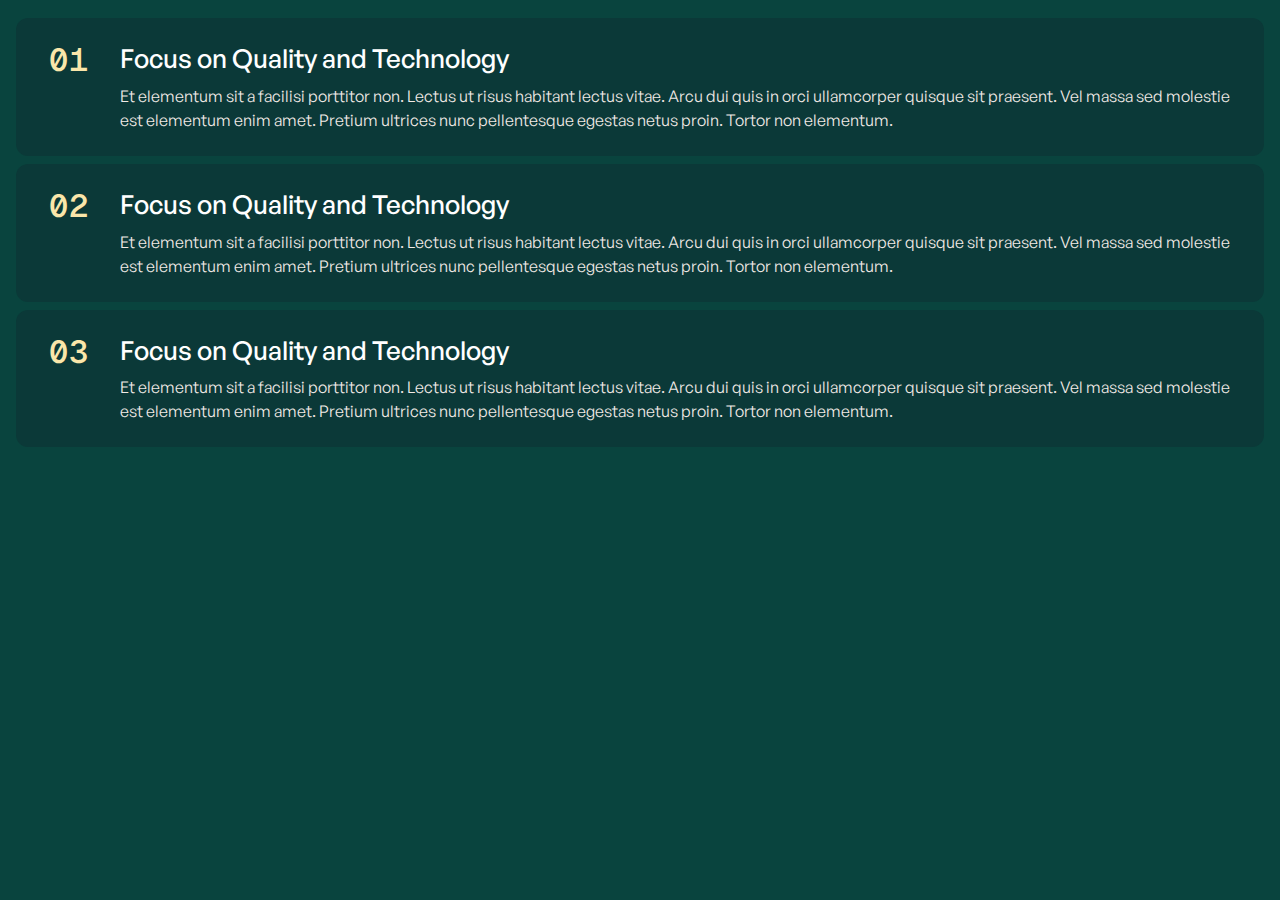
<file: components/step-card.html>
<!DOCTYPE html>
<html lang="en">
<head>
    <meta charset="UTF-8">
    <meta name="viewport" content="width=device-width, initial-scale=1.0">

    <title>Step Card</title>
    <!-- Globals CSS -->
    <link rel="stylesheet" href="../css/globals/font-face.css">
    <link rel="stylesheet" href="../css/globals/base.css">
    <link rel="stylesheet" href="../css/globals/utilities.css">

    <link rel="stylesheet" href="../css/atoms/input.css">
    <link rel="stylesheet" href="../css/components/step-card.css">
</head>
<body style="background-color: var(--c-tiber);">
    <div class="container">

        <!--
        - .step-cards is the wrapper for the step cards
        - .step-card is the step card component itself

        I used the <ol> or "ordered list" tag for step-cards for semantic HTML purposes.
        -->
        <ol class="step-cards">
            <li class="step-card">
                <div class="step-card__info">
                    <h3 class="step-card__title">Focus on Quality and Technology</h3>
                    <div class="step-card__description">
                        <p>Et elementum sit a facilisi porttitor non. Lectus ut risus habitant lectus vitae. Arcu dui quis in orci ullamcorper quisque sit praesent. Vel massa sed molestie est elementum enim amet. Pretium ultrices nunc pellentesque egestas netus proin. Tortor non elementum.</p>
                    </div>
                </div>
            </li>
            <li class="step-card">
                <div class="step-card__info">
                    <h3 class="step-card__title">Focus on Quality and Technology</h3>
                    <div class="step-card__description">
                        <p>Et elementum sit a facilisi porttitor non. Lectus ut risus habitant lectus vitae. Arcu dui quis in orci ullamcorper quisque sit praesent. Vel massa sed molestie est elementum enim amet. Pretium ultrices nunc pellentesque egestas netus proin. Tortor non elementum.</p>
                    </div>
                </div>
            </li>
            <li class="step-card">
                <div class="step-card__info">
                    <h3 class="step-card__title">Focus on Quality and Technology</h3>
                    <div class="step-card__description">
                        <p>Et elementum sit a facilisi porttitor non. Lectus ut risus habitant lectus vitae. Arcu dui quis in orci ullamcorper quisque sit praesent. Vel massa sed molestie est elementum enim amet. Pretium ultrices nunc pellentesque egestas netus proin. Tortor non elementum.</p>
                    </div>
                </div>
            </li>
        </ol>

    </div>
</body>
</html>
</file>
<file: css/globals/font-face.css>
@font-face {
  font-display: swap;
  font-family: "Gotcha";
  font-style: normal;
  font-weight: 400;
  src: url(../../fonts/gotcha-regular.ttf) format("truetype");
}

@font-face {
  font-display: swap;
  font-family: "GT America Standard";
  font-style: normal;
  font-weight: 300;
  src: url(../../fonts/GT-America-Standard-Light.ttf) format("truetype");
}

@font-face {
  font-display: swap;
  font-family: "Geist Mono";
  font-style: normal;
  font-weight: 600;
  src: url(../../fonts/GeistMono-SemiBold.otf) format("opentype");
}

@font-face {
  font-display: swap;
  font-family: "General Sans";
  font-style: normal;
  font-weight: 200;
  src: url(../../fonts/GeneralSans-Extralight.otf) format("opentype");
}

@font-face {
  font-display: swap;
  font-family: "General Sans";
  font-style: normal;
  font-weight: 300;
  src: url(../../fonts/GeneralSans-Light.otf) format("opentype");
}

@font-face {
  font-display: swap;
  font-family: "General Sans";
  font-style: normal;
  font-weight: 400;
  src: url(../../fonts/GeneralSans-Regular.otf) format("opentype");
}

@font-face {
  font-display: swap;
  font-family: "General Sans";
  font-style: normal;
  font-weight: 500;
  src: url(../../fonts/GeneralSans-Medium.otf) format("opentype");
}

@font-face {
  font-display: swap;
  font-family: "General Sans";
  font-style: normal;
  font-weight: 600;
  src: url(../../fonts/GeneralSans-Semibold.otf) format("opentype");
}

@font-face {
  font-display: swap;
  font-family: "General Sans";
  font-style: normal;
  font-weight: 700;
  src: url(../../fonts/GeneralSans-Bold.otf) format("opentype");
}
</file>
<file: css/globals/base.css>
*,
*::before,
*::after {
  box-sizing: border-box;
}

:root {
  /* Colors */
  --c-turquoise: #007173;
  --c-persian-green: #009496;
  --c-pearl-bush: #F1EAE6;
  --c-black: #000;
  --c-white: #fff;
  --c-ebony: #0F1828;
  --c-tiber: #09443E;
  --c-peach-schnapps: #FFE1D6;
  --c-robins-egg-blue: #00BFC3;
  --c-scorpion: #5E5E5E;
  --c-bottle-green: #0B3938;
  --c-peach-yellow: #FAE6AA;

  /* Fonts */
  --ff-primary: "General Sans";
  --ff-secondary: "Gotcha";
  --ff-tertiary: "Geist Mono";
}

body {
  margin: 0;
  font-size: 18px;
  line-height: 1.4;
  font-family: var(--ff-primary);
}

p {
  margin: 0;
}

p + p {
  margin-top: 1em;
}

a {
  text-decoration: none;
}

img {
  max-width: 100%;
  display: block;
}
</file>
<file: css/globals/utilities.css>
.container {
  max-width: 1320px;
  padding: 0 1rem;
  margin: 0 auto;
}

.highlight {
  --color: var(--c-turquoise);
  font-family: var(--ff-secondary);
  font-size: 1.5em;
  font-weight: 400;
  line-height: .73;
  color: var(--color);
}

/* Flex system (used in columns) */
.row {
  margin-inline: -1rem;
}

.row > .col {
  --column-width: 100%;
  flex: 0 0 var(--column-width);
  max-width: var(--column-width);
  padding-inline: 1rem;
}

.row > .col + .col {
  margin-top: 1rem;
}

@media all and (min-width: 992px) {
  .row {
    display: flex;
    flex-wrap: wrap;
  }

  .row > .col + .col {
    margin-top: 0;
  }
}

/* Screen reader text */
.sr-only {
  border: 0;
  clip: rect(1px, 1px, 1px, 1px);
  clip-path: inset(50%);
  height: 1px;
  margin: -1px;
  overflow: hidden;
  padding: 0;
  position: absolute;
  width: 1px;
  word-wrap: normal !important;
}
</file>
<file: css/atoms/input.css>
.form-input {
  border-radius: 8px;
  border: 1px solid var(--c-scorpion);
  background-color: var(--c-white);
  padding: 12px 16px;
  font-size: 16px;
  font-weight: 400;
  line-height: 1.5;
  color: var(--c-scorpion);
  display: block;
}
</file>
<file: css/components/step-card.css>
.step-cards {
    padding: 0;
    list-style: none;
    counter-reset: steps;
}

.step-card {
    padding: 16px;
    font-size: 1rem;
    line-height: 1.5;
    color: var(--c-pearl-bush);
    background-color: var(--c-bottle-green);
    border-radius: 12px;
}

.step-card + .step-card {
    margin-top: .5rem;
}

.step-card::before {
    counter-increment: steps;
    content: "0" counter(steps);
    color: var(--c-peach-yellow);
    font-size: 32px;
    font-weight: 600;
    margin-bottom: 10px;
    font-family: var(--ff-tertiary);
    line-height: 1;
    letter-spacing: 0.5px;
    position: static;
}

.step-card__info {
    margin-top: 10px;
}

.step-card__title {
    color: var(--c-white);
    font-weight: 500;
    font-size: 22px;
    line-height: 1.3;
    margin: 0 0 8px;
}

@media all and (min-width: 992px) {
    .step-card {
        padding: 24px 33px;
        display: flex;
    }

    .step-card__info {
        margin-top: 0;
    }

    .step-card__title {
        font-size: 26px;
    }

    .step-card::before {
        margin-right: 32px;
        margin-top: 2px;
    }
}
</file>
